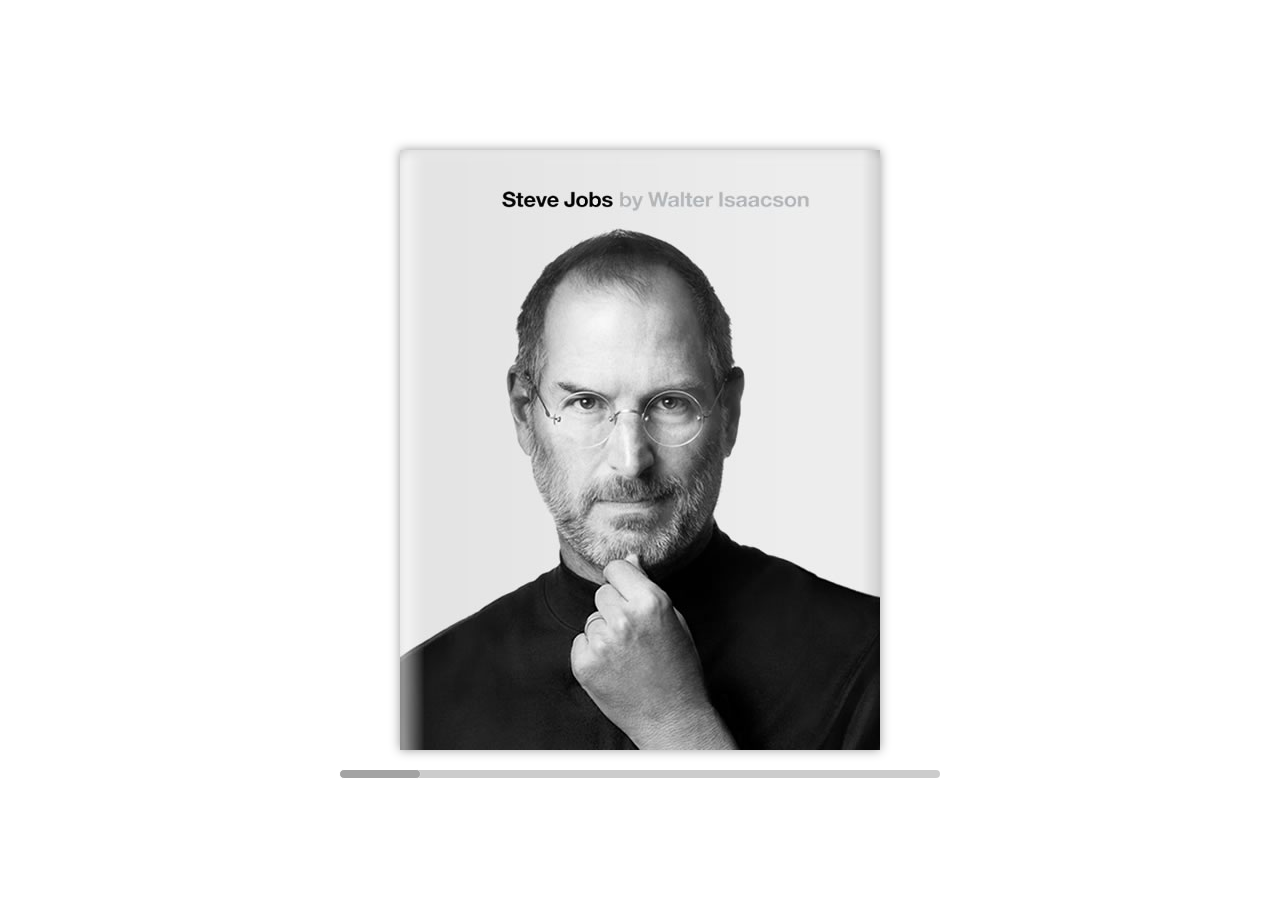
<file: samples/ep1/ep1.html>
<!doctype html>
<!--[if lt IE 7 ]> <html lang="en" class="ie6"> <![endif]-->
<!--[if IE 7 ]>    <html lang="en" class="ie7"> <![endif]-->
<!--[if IE 8 ]>    <html lang="en" class="ie8"> <![endif]-->
<!--[if IE 9 ]>    <html lang="en" class="ie9"> <![endif]-->
<!--[if !IE]><!--> <html lang="en"> <!--<![endif]-->
<head>
<script type="text/javascript" src="../../extras/jquery.min.1.7.js"></script>
<script type="text/javascript" src="../../extras/jquery-ui-1.8.20.custom.min.js"></script>
<script type="text/javascript" src="../../extras/jquery.mousewheel.min.js"></script>
<script type="text/javascript" src="../../extras/modernizr.2.5.3.min.js"></script>
<script type="text/javascript" src="../../lib/hash.js"></script>
</head>
<body>
<!--<div class="header">
	<div class="title">
		Fragmag 2k21
	</div>
	<div class="epi-name">
		Episode 1 | Genesis
	</div>
</div>-->

<div id="canvas">
	<div class="zoom-icon zoom-icon-in"></div>
	<div id="book-zoom">
		<div class="sj-book">
			<div depth="5" class="hard"> <div class="side"></div> </div>
			<div depth="5" class="hard front-side"> <div class="depth"></div> </div>
			<div class="own-size"></div>
			<div class="own-size even"></div>
			<div class="hard fixed back-side p111"> <div class="depth"></div> </div>
			<div class="hard p112"></div>
		</div>
	</div>
	<div id="slider-bar" class="turnjs-slider">
		<div id="slider"></div>
	</div>
</div>


<script type="text/javascript">

function loadApp() {
	
	var flipbook = $('.sj-book');

	// Check if the CSS was already loaded
	
	if (flipbook.width()==0 || flipbook.height()==0) {
		setTimeout(loadApp, 10);
		return;
	}

	// Mousewheel

	$('#book-zoom').mousewheel(function(event, delta, deltaX, deltaY) {

		var data = $(this).data(),
			step = 30,
			flipbook = $('.sj-book'),
			actualPos = $('#slider').slider('value')*step;

		if (typeof(data.scrollX)==='undefined') {
			data.scrollX = actualPos;
			data.scrollPage = flipbook.turn('page');
		}

		data.scrollX = Math.min($( "#slider" ).slider('option', 'max')*step,
			Math.max(0, data.scrollX + deltaX));

		var actualView = Math.round(data.scrollX/step),
			page = Math.min(flipbook.turn('pages'), Math.max(1, actualView*2 - 2));

		if ($.inArray(data.scrollPage, flipbook.turn('view', page))==-1) {
			data.scrollPage = page;
			flipbook.turn('page', page);
		}

		if (data.scrollTimer)
			clearInterval(data.scrollTimer);
		
		data.scrollTimer = setTimeout(function(){
			data.scrollX = undefined;
			data.scrollPage = undefined;
			data.scrollTimer = undefined;
		}, 1000);

	});

	// Slider

	$( "#slider" ).slider({
		min: 1,
		max: 100,

		start: function(event, ui) {

			if (!window._thumbPreview) {
				_thumbPreview = $('<div />', {'class': 'thumbnail'}).html('<div></div>');
				setPreview(ui.value);
				_thumbPreview.appendTo($(ui.handle));
			} else
				setPreview(ui.value);

			moveBar(false);

		},

		slide: function(event, ui) {

			setPreview(ui.value);

		},

		stop: function() {

			if (window._thumbPreview)
				_thumbPreview.removeClass('show');
			
			$('.sj-book').turn('page', Math.max(1, $(this).slider('value')*2 - 2));

		}
	});


	// URIs
	
	Hash.on('^page\/([0-9]*)$', {
		yep: function(path, parts) {

			var page = parts[1];

			if (page!==undefined) {
				if ($('.sj-book').turn('is'))
					$('.sj-book').turn('page', page);
			}

		},
		nop: function(path) {

			if ($('.sj-book').turn('is'))
				$('.sj-book').turn('page', 1);
		}
	});

	// Arrows

	$(document).keydown(function(e){

		var previous = 37, next = 39;

		switch (e.keyCode) {
			case previous:

				$('.sj-book').turn('previous');

			break;
			case next:
				
				$('.sj-book').turn('next');

			break;
		}

	});


	// Flipbook

	flipbook.bind(($.isTouch) ? 'touchend' : 'click', zoomHandle);

	flipbook.turn({
		elevation: 50,
		acceleration: !isChrome(),
		autoCenter: true,
		gradients: true,
		duration: 1000,
		pages: 112,
		when: {
			turning: function(e, page, view) {
				
				var book = $(this),
					currentPage = book.turn('page'),
					pages = book.turn('pages');

				if (currentPage>3 && currentPage<pages-3) {
				
					if (page==1) {
						book.turn('page', 2).turn('stop').turn('page', page);
						e.preventDefault();
						return;
					} else if (page==pages) {
						book.turn('page', pages-1).turn('stop').turn('page', page);
						e.preventDefault();
						return;
					}
				} else if (page>3 && page<pages-3) {
					if (currentPage==1) {
						book.turn('page', 2).turn('stop').turn('page', page);
						e.preventDefault();
						return;
					} else if (currentPage==pages) {
						book.turn('page', pages-1).turn('stop').turn('page', page);
						e.preventDefault();
						return;
					}
				}

				updateDepth(book, page);
				
				if (page>=2)
					$('.sj-book .p2').addClass('fixed');
				else
					$('.sj-book .p2').removeClass('fixed');

				if (page<book.turn('pages'))
					$('.sj-book .p111').addClass('fixed');
				else
					$('.sj-book .p111').removeClass('fixed');

				Hash.go('page/'+page).update();
					
			},

			turned: function(e, page, view) {

				var book = $(this);

				if (page==2 || page==3) {
					book.turn('peel', 'br');
				}

				updateDepth(book);
				
				$('#slider').slider('value', getViewNumber(book, page));

				book.turn('center');

			},

			start: function(e, pageObj) {
		
				moveBar(true);

			},

			end: function(e, pageObj) {
			
				var book = $(this);

				updateDepth(book);

				setTimeout(function() {
					
					$('#slider').slider('value', getViewNumber(book));

				}, 1);

				moveBar(false);

			},

			missing: function (e, pages) {

				for (var i = 0; i < pages.length; i++) {
					addPage(pages[i], $(this));
				}

			}
		}
	});


	$('#slider').slider('option', 'max', numberOfViews(flipbook));

	flipbook.addClass('animated');

	// Show canvas

	$('#canvas').css({visibility: ''});
}

// Hide canvas

$('#canvas').css({visibility: 'hidden'});

// Load turn.js

yepnope({
	test : Modernizr.csstransforms,
	yep: ['../../lib/turn.min.js'],
	nope: ['../../lib/turn.html4.min.js', 'css/jquery.ui.html4.css', 'css/steve-jobs-html4.css'],
	both: ['js/steve-jobs.js', 'css/jquery.ui.css', 'css/steve-jobs.css'],
	complete: loadApp
});

</script>

</body>
</html>
</file>
